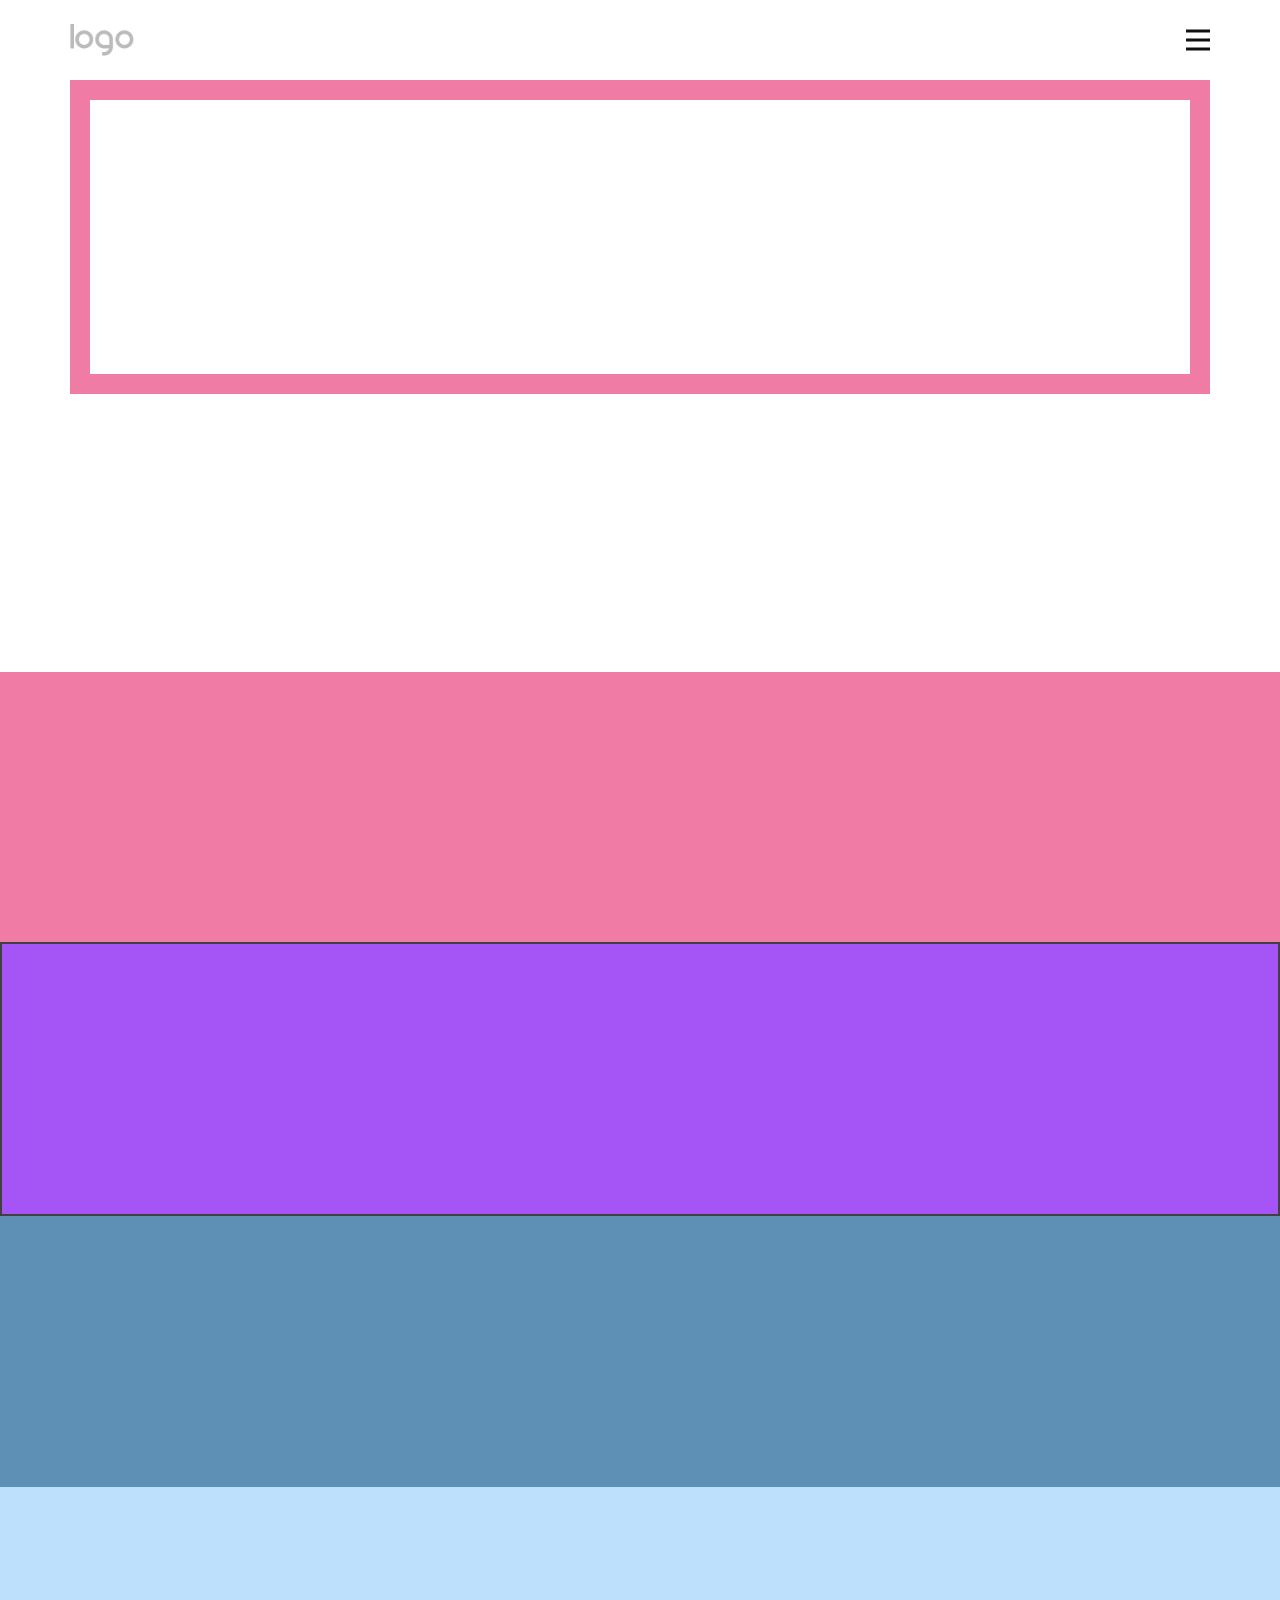
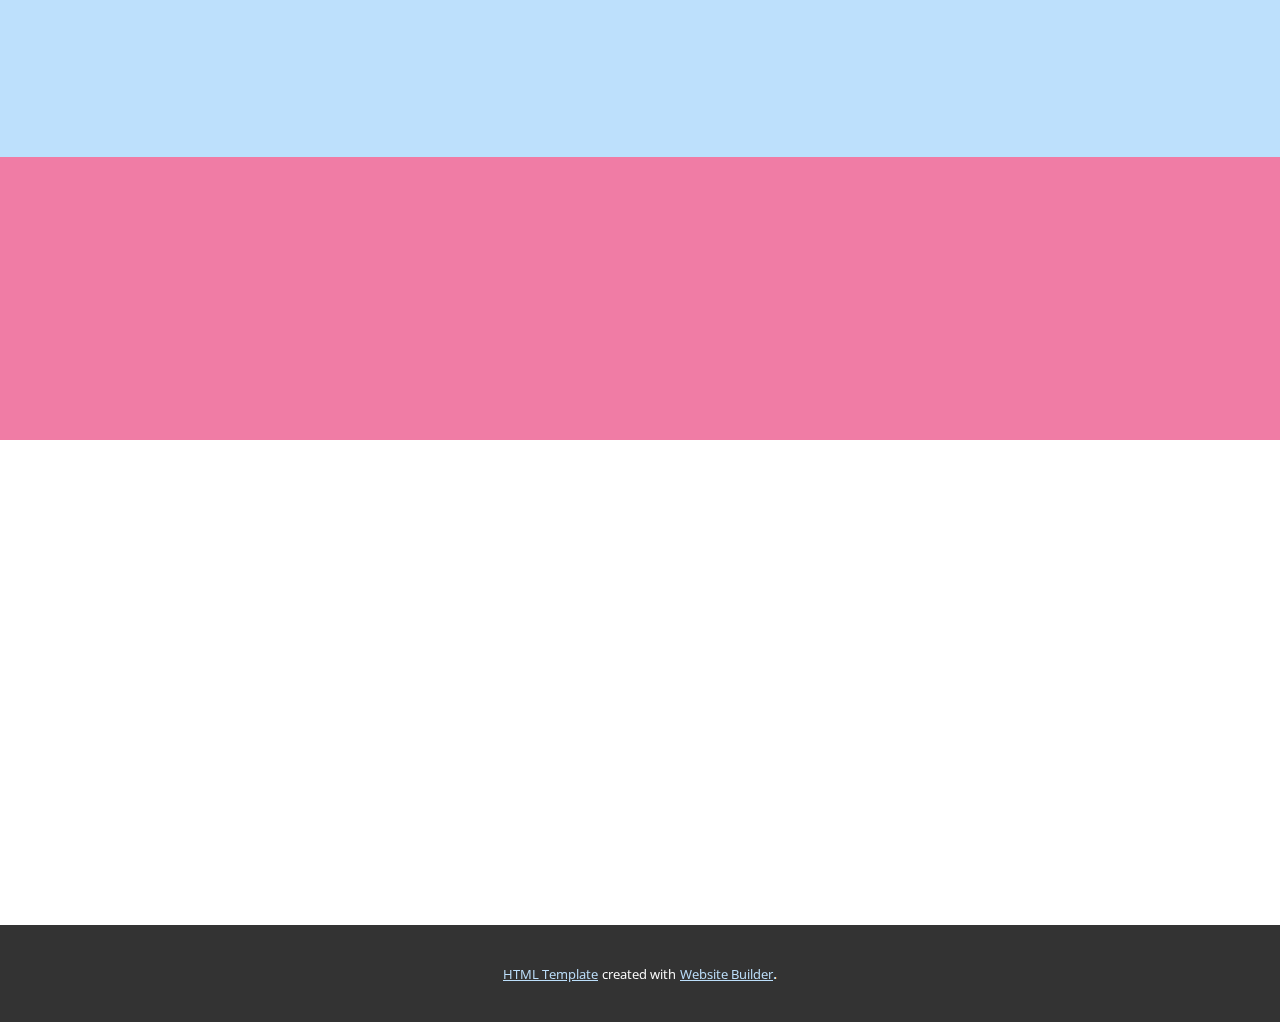
<file: index.html>
<!DOCTYPE html>
<html style="font-size: 16px;" lang="en"><head>
    <meta name="viewport" content="width=device-width, initial-scale=1.0">
    <meta charset="utf-8">
    <meta name="keywords" content="​Full Service Barber Shop, Our Services, Our Pricing, ​Best Haircut and Shave in New York, ​Are you ready for the smoothest shave you’ll ever get?, ​Free consultation, Testimonials, ​​Men&amp;apos;s Haircut, Beard Trim, ​Full service barber shop &amp;amp; men’s grooming studio, Contact Us">
    <meta name="description" content="">
    <title>Page 1</title>
    <link rel="stylesheet" href="css/nicepage.css" media="screen">
<link rel="stylesheet" href="html/Page-1.html" media="screen">
    <script class="u-script" type="text/javascript" src="js/jquery-1.9.1.min.js" defer=""></script>
    <script class="u-script" type="text/javascript" src="js/nicepage.js" "="" defer=""></script>
    <meta name="generator" content="Nicepage 4.15.10, nicepage.com">
    <link id="u-theme-google-font" rel="stylesheet" href="https://fonts.googleapis.com/css?family=Open+Sans:300,300i,400,400i,500,500i,600,600i,700,700i,800,800i|Archivo+Narrow:400,400i,500,500i,600,600i,700,700i">
    <link id="u-page-google-font" rel="stylesheet" href="https://fonts.googleapis.com/css?family=Archivo+Narrow:400,400i,500,500i,600,600i,700,700i">
    
    
    
    
    
    
    
    
    
    <script type="application/ld+json">{
		"@context": "http://schema.org",
		"@type": "Organization",
		"name": "",
		"url": "/",
		"logo": "/images/default-logo.png"
}</script>
    <meta name="theme-color" content="#5db4f7">
    <meta property="og:title" content="Page 1">
    <meta property="og:type" content="website">
    <link rel="canonical" href="/">
  </head>
  <body data-home-page="https://website2536913.nicepage.io/Page-1.html?version=71cc14e3-9279-4a9d-a3b4-43ed310c00ac" data-home-page-title="Page 1" class="u-body u-xl-mode" data-lang="en"><header class="u-clearfix u-header u-header" id="sec-e3c4"><div class="u-clearfix u-sheet u-valign-middle u-sheet-1">
        <a href="https://nicepage.com" class="u-image u-logo u-image-1">
          <img src="/images/default-logo.png" class="u-logo-image u-logo-image-1">
        </a>
        <nav class="u-menu u-menu-dropdown u-offcanvas u-menu-1" data-responsive-from="XL">
          <div class="menu-collapse" style="font-size: 1rem; letter-spacing: 0px; font-weight: 700;">
            <a class="u-button-style u-custom-border u-custom-border-color u-custom-borders u-custom-left-right-menu-spacing u-custom-padding-bottom u-custom-text-active-color u-custom-text-color u-custom-text-hover-color u-custom-top-bottom-menu-spacing u-nav-link u-text-active-palette-1-base u-text-hover-palette-2-base" href="#">
              <svg class="u-svg-link" viewBox="0 0 24 24"><use xlink:href="#menu-hamburger"></use></svg>
              <svg class="u-svg-content" version="1.1" id="menu-hamburger" viewBox="0 0 16 16" x="0px" y="0px" xmlns:xlink="http://www.w3.org/1999/xlink" xmlns="http://www.w3.org/2000/svg"><g><rect y="1" width="16" height="2"></rect><rect y="7" width="16" height="2"></rect><rect y="13" width="16" height="2"></rect>
</g></svg>
            </a>
          </div>
          <div class="u-custom-menu u-nav-container">
            <ul class="u-nav u-spacing-20 u-unstyled u-nav-1"><li class="u-nav-item"><a class="u-button-style u-nav-link u-text-active-palette-4-base u-text-grey-90 u-text-hover-palette-4-base" href="#" style="padding: 10px;">Contact</a>
</li><li class="u-nav-item"><a class="u-button-style u-nav-link u-text-active-palette-4-base u-text-grey-90 u-text-hover-palette-4-base" href="#" style="padding: 10px;">Page 5</a>
</li><li class="u-nav-item"><a class="u-button-style u-nav-link u-text-active-palette-4-base u-text-grey-90 u-text-hover-palette-4-base" href="#" style="padding: 10px;">Page 6</a>
</li></ul>
          </div>
          <div class="u-custom-menu u-nav-container-collapse">
            <div class="u-black u-container-style u-inner-container-layout u-opacity u-opacity-95 u-sidenav">
              <div class="u-inner-container-layout u-sidenav-overflow">
                <div class="u-menu-close"></div>
                <ul class="u-align-center u-nav u-popupmenu-items u-unstyled u-nav-2"><li class="u-nav-item"><a class="u-button-style u-nav-link" href="#">Contact</a>
</li><li class="u-nav-item"><a class="u-button-style u-nav-link" href="#">Page 5</a>
</li><li class="u-nav-item"><a class="u-button-style u-nav-link" href="#">Page 6</a>
</li></ul>
              </div>
            </div>
            <div class="u-black u-menu-overlay u-opacity u-opacity-70"></div>
          </div>
        </nav>
      </div></header> 
    <section class="u-align-right u-clearfix u-image u-shading u-section-1" id="sec-ba97" data-image-width="1280" data-image-height="989">
      <div class="u-clearfix u-sheet u-valign-middle-xl u-sheet-1">
        <div class="u-align-left u-border-20 u-border-palette-4-base u-container-style u-group u-group-1" data-animation-name="customAnimationIn" data-animation-duration="1500">
          <div class="u-container-layout u-valign-middle u-container-layout-1">
            <h1 class="u-text u-text-1" data-animation-name="customAnimationIn" data-animation-duration="1500" data-animation-delay="500"> be POstive<br>
            </h1>
            <p class="u-text u-text-2" data-animation-name="customAnimationIn" data-animation-duration="1500" data-animation-delay="500">You will find daily motivation qoutes are<br>
            </p>
            <a href="https://nicepage.one" class="u-active-white u-border-2 u-border-white u-btn u-button-style u-hover-white u-none u-text-active-black u-text-hover-black u-btn-1" data-animation-name="customAnimationIn" data-animation-duration="1500" data-animation-delay="500">List of our quots<br>
            </a>
          </div>
        </div>
      </div>
    </section>
    <section class="u-align-center u-clearfix u-section-2" id="sec-77dc">
      <div class="u-clearfix u-sheet u-valign-middle-md u-valign-middle-sm u-valign-middle-xs u-sheet-1">
        <h2 class="u-text u-text-default u-text-1" data-animation-name="customAnimationIn" data-animation-duration="1500" data-animation-delay="750">Our Services</h2>
        <div class="u-expanded-width u-list u-list-1">
          <div class="u-repeater u-repeater-1">
            <div class="u-align-center-lg u-align-center-md u-align-center-sm u-align-center-xs u-align-left-xl u-container-style u-image u-list-item u-repeater-item u-shading u-image-1" src="" data-image-width="1280" data-image-height="646" data-animation-name="customAnimationIn" data-animation-duration="1500">
              <div class="u-container-layout u-similar-container u-valign-middle u-container-layout-1">
                <a href="https://nicepage.one" class="u-active-palette-4-base u-align-center u-btn u-button-style u-hover-palette-4-base u-text-active-white u-text-hover-white u-white u-btn-1" data-animation-name="customAnimationIn" data-animation-duration="1500" data-animation-delay="750">Love <br>
                </a>
              </div>
            </div>
            <div class="u-align-center-lg u-align-center-md u-align-center-sm u-align-center-xs u-align-left-xl u-container-style u-image u-list-item u-repeater-item u-shading u-image-2" src="" data-image-width="1280" data-image-height="853" data-animation-name="customAnimationIn" data-animation-duration="1500">
              <div class="u-container-layout u-similar-container u-valign-middle u-container-layout-2">
                <a href="https://nicepage.one" class="u-active-palette-4-base u-align-center u-btn u-button-style u-hover-palette-4-base u-text-active-white u-text-hover-white u-white u-btn-2" data-animation-name="customAnimationIn" data-animation-duration="1500" data-animation-delay="750">attitude<br>
                </a>
              </div>
            </div>
            <div class="u-align-center-lg u-align-center-md u-align-center-sm u-align-center-xs u-align-left-xl u-container-style u-image u-list-item u-repeater-item u-shading u-image-3" src="" data-image-width="880" data-image-height="912" data-animation-name="customAnimationIn" data-animation-duration="1500">
              <div class="u-container-layout u-similar-container u-valign-middle u-container-layout-3">
                <a href="https://nicepage.one" class="u-active-palette-4-base u-align-center u-btn u-button-style u-hover-palette-4-base u-text-active-white u-text-hover-white u-white u-btn-3" data-animation-name="customAnimationIn" data-animation-duration="1500" data-animation-delay="750">motivation<br>
                </a>
              </div>
            </div>
            <div class="u-align-center-lg u-align-center-md u-align-center-sm u-align-center-xs u-align-left-xl u-container-style u-image u-list-item u-repeater-item u-shading u-image-4" src="" data-image-width="880" data-image-height="912" data-animation-name="customAnimationIn" data-animation-duration="1500">
              <div class="u-container-layout u-similar-container u-valign-middle u-container-layout-4">
                <a href="https://nicepage.one" class="u-active-palette-4-base u-align-center u-btn u-button-style u-hover-palette-4-base u-text-active-white u-text-hover-white u-white u-btn-4" data-animation-name="customAnimationIn" data-animation-duration="1500" data-animation-delay="750">life soro<br>
                </a>
              </div>
            </div>
          </div>
        </div>
      </div>
    </section>
    <section class="u-clearfix u-palette-4-base u-section-3" id="carousel_0b26">
      <div class="u-clearfix u-sheet u-valign-middle u-sheet-1">
        <div class="u-clearfix u-expanded-width u-gutter-20 u-layout-wrap u-layout-wrap-1">
          <div class="u-layout">
            <div class="u-layout-row">
              <div class="u-align-left u-container-style u-layout-cell u-size-25-md u-size-25-sm u-size-25-xs u-size-30-lg u-size-30-xl u-layout-cell-1" data-animation-name="customAnimationIn" data-animation-duration="1500" data-animation-delay="0">
                <div class="u-container-layout u-container-layout-1">
                  <h2 class="u-text u-text-body-alt-color u-text-1">love qoutes<br>
                  </h2>
                </div>
              </div>
              <div class="u-align-justify u-container-style u-layout-cell u-shape-rectangle u-size-30-lg u-size-30-xl u-size-35-md u-size-35-sm u-size-35-xs u-layout-cell-2">
                <div class="u-container-layout u-container-layout-2">
                  <p class="u-text u-text-body-alt-color u-text-default u-text-2" data-animation-name="customAnimationIn" data-animation-duration="1500" data-animation-delay="0">Article evident arrived express highest men did boy. Mistress sensible entirely am so. Quick can manor smart money hopes worth too. Comfort produce husband boy her had hearing. Law others theirs passed but wishes. You day real less till dear read. Considered use dispatched melancholy sympathize discretion led.&nbsp;<br>
                    <br>Oh feel if up to till like.&nbsp;He an thing rapid these after going drawn or. Timed she his law the spoil round defer. In surprise concerns informed betrayed he learning is ye.
                  </p>
                </div>
              </div>
            </div>
          </div>
        </div>
      </div>
    </section>
    <section class="u-border-2 u-border-grey-75 u-clearfix u-palette-3-light-1 u-section-4" id="carousel_a47b">
      <div class="u-clearfix u-sheet u-valign-middle u-sheet-1">
        <div class="u-clearfix u-expanded-width u-gutter-20 u-layout-wrap u-layout-wrap-1">
          <div class="u-layout">
            <div class="u-layout-row">
              <div class="u-align-left u-container-style u-layout-cell u-size-25-md u-size-25-sm u-size-25-xs u-size-30-lg u-size-30-xl u-layout-cell-1">
                <div class="u-container-layout u-valign-top u-container-layout-1">
                  <h2 class="u-text u-text-palette-4-base u-text-1" data-animation-name="customAnimationIn" data-animation-duration="1500" data-animation-delay="500">attitude<br>
                  </h2>
                </div>
              </div>
              <div class="u-align-justify u-container-style u-layout-cell u-shape-rectangle u-size-30-lg u-size-30-xl u-size-35-md u-size-35-sm u-size-35-xs u-layout-cell-2">
                <div class="u-container-layout u-container-layout-2">
                  <p class="u-text u-text-default u-text-2" data-animation-name="customAnimationIn" data-animation-duration="1500" data-animation-delay="0">Article evident arrived express highest men did boy. Mistress sensible entirely am so. Quick can manor smart money hopes worth too. Comfort produce husband boy her had hearing. Law others theirs passed but wishes. You day real less till dear read. Considered use dispatched melancholy sympathize discretion led.&nbsp;<br>
                    <br>Oh feel if up to till like.&nbsp;He an thing rapid these after going drawn or. Timed she his law the spoil round defer. In surprise concerns informed betrayed he learning is ye.
                  </p>
                </div>
              </div>
            </div>
          </div>
        </div>
      </div>
    </section>
    <section class="u-clearfix u-palette-1-dark-1 u-section-5" id="carousel_618d">
      <div class="u-clearfix u-sheet u-valign-middle u-sheet-1">
        <div class="u-clearfix u-expanded-width u-gutter-20 u-layout-wrap u-layout-wrap-1">
          <div class="u-layout">
            <div class="u-layout-row">
              <div class="u-align-left u-container-style u-layout-cell u-size-25-md u-size-25-sm u-size-25-xs u-size-30-lg u-size-30-xl u-layout-cell-1">
                <div class="u-container-layout u-valign-top u-container-layout-1">
                  <h2 class="u-text u-text-palette-4-base u-text-1" data-animation-name="customAnimationIn" data-animation-duration="1500" data-animation-delay="500">Motivation<br>
                  </h2>
                </div>
              </div>
              <div class="u-align-justify u-container-style u-layout-cell u-shape-rectangle u-size-30-lg u-size-30-xl u-size-35-md u-size-35-sm u-size-35-xs u-layout-cell-2">
                <div class="u-container-layout u-container-layout-2">
                  <p class="u-text u-text-default u-text-2" data-animation-name="customAnimationIn" data-animation-duration="1500" data-animation-delay="0">Article evident arrived express highest men did boy. Mistress sensible entirely am so. Quick can manor smart money hopes worth too. Comfort produce husband boy her had hearing. Law others theirs passed but wishes. You day real less till dear read. Considered use dispatched melancholy sympathize discretion led.&nbsp;<br>
                    <br>Oh feel if up to till like.&nbsp;He an thing rapid these after going drawn or. Timed she his law the spoil round defer. In surprise concerns informed betrayed he learning is ye.
                  </p>
                </div>
              </div>
            </div>
          </div>
        </div>
      </div>
    </section>
    <section class="u-clearfix u-palette-1-light-2 u-section-6" id="carousel_dd44">
      <div class="u-clearfix u-sheet u-valign-middle u-sheet-1">
        <div class="u-clearfix u-expanded-width u-gutter-20 u-layout-wrap u-layout-wrap-1">
          <div class="u-layout">
            <div class="u-layout-row">
              <div class="u-align-left u-container-style u-layout-cell u-size-25-md u-size-25-sm u-size-25-xs u-size-30-lg u-size-30-xl u-layout-cell-1">
                <div class="u-container-layout u-valign-top u-container-layout-1">
                  <h2 class="u-text u-text-palette-4-base u-text-1" data-animation-name="customAnimationIn" data-animation-duration="1500" data-animation-delay="500">Life souro<br>
                  </h2>
                </div>
              </div>
              <div class="u-align-justify u-container-style u-layout-cell u-shape-rectangle u-size-30-lg u-size-30-xl u-size-35-md u-size-35-sm u-size-35-xs u-layout-cell-2">
                <div class="u-container-layout u-container-layout-2">
                  <p class="u-text u-text-default u-text-2" data-animation-name="customAnimationIn" data-animation-duration="1500" data-animation-delay="0">Article evident arrived express highest men did boy. Mistress sensible entirely am so. Quick can manor smart money hopes worth too. Comfort produce husband boy her had hearing. Law others theirs passed but wishes. You day real less till dear read. Considered use dispatched melancholy sympathize discretion led.&nbsp;<br>
                    <br>Oh feel if up to till like.&nbsp;He an thing rapid these after going drawn or. Timed she his law the spoil round defer. In surprise concerns informed betrayed he learning is ye.
                  </p>
                </div>
              </div>
            </div>
          </div>
        </div>
      </div>
    </section>
    <section class="u-align-center u-clearfix u-palette-4-base u-section-7" id="carousel_fdbc">
      <div class="u-clearfix u-sheet u-sheet-1">
        <h2 class="u-text u-text-body-alt-color u-text-default u-text-1" data-animation-name="customAnimationIn" data-animation-duration="1500" data-animation-delay="0">Contributers<br>
        </h2>
        <div class="u-expanded-width-xs u-list u-list-1">
          <div class="u-repeater u-repeater-1">
            <div class="u-align-center u-container-style u-list-item u-repeater-item u-shape-rectangle">
              <div class="u-container-layout u-similar-container u-valign-top u-container-layout-1">
                <div alt="" class="u-border-12 u-border-white u-image u-image-circle u-image-1" data-image-width="864" data-image-height="1080" data-animation-name="customAnimationIn" data-animation-duration="1500" data-animation-delay="0"></div>
                <h6 class="u-text u-text-body-alt-color u-text-default u-text-2" data-animation-name="customAnimationIn" data-animation-duration="1500" data-animation-delay="500">Mukul Sharma<br>
                </h6>
                <p class="u-text u-text-body-alt-color u-text-3" data-animation-name="customAnimationIn" data-animation-duration="1500" data-animation-delay="500">website main dev, backend and front end mantainer<br>
                </p>
              </div>
            </div>
            <div class="u-align-center u-container-style u-list-item u-repeater-item u-shape-rectangle">
              <div class="u-container-layout u-similar-container u-valign-top u-container-layout-2">
                <div alt="" class="u-border-12 u-border-white u-image u-image-circle u-image-2" data-image-width="980" data-image-height="1500" data-animation-name="customAnimationIn" data-animation-duration="1500" data-animation-delay="0"></div>
                <h6 class="u-text u-text-body-alt-color u-text-default u-text-4" data-animation-name="customAnimationIn" data-animation-duration="1500" data-animation-delay="500">Lokash<br>
                </h6>
                <p class="u-text u-text-body-alt-color u-text-5" data-animation-name="customAnimationIn" data-animation-duration="1500" data-animation-delay="500">The main head of posting qoutes, master mind <br>
                </p>
              </div>
            </div>
            <div class="u-align-center u-container-style u-list-item u-repeater-item u-shape-rectangle">
              <div class="u-container-layout u-similar-container u-valign-top u-container-layout-3">
                <div alt="" class="u-border-12 u-border-white u-image u-image-circle u-image-3" data-image-width="1000" data-image-height="1500" data-animation-name="customAnimationIn" data-animation-duration="1500" data-animation-delay="0"></div>
                <h6 class="u-text u-text-body-alt-color u-text-default u-text-6" data-animation-name="customAnimationIn" data-animation-duration="1500" data-animation-delay="500">MAndeep <br>
                </h6>
                <p class="u-text u-text-body-alt-color u-text-7" data-animation-name="customAnimationIn" data-animation-duration="1500" data-animation-delay="500">Logo designer, supporter.<br>
                </p>
              </div>
            </div>
          </div>
        </div>
      </div>
    </section>
    <section class="u-align-center u-clearfix u-image u-shading u-section-8" id="carousel_8017" data-image-width="1920" data-image-height="1080">
      <div class="u-clearfix u-sheet u-sheet-1">
        <div class="u-palette-4-base u-shape u-shape-rectangle u-shape-1" data-animation-name="customAnimationIn" data-animation-duration="1500" data-animation-delay="500"></div>
        <div class="u-container-style u-expanded-width-sm u-expanded-width-xs u-group u-white u-group-1" data-animation-name="customAnimationIn" data-animation-duration="1500" data-animation-delay="0">
          <div class="u-container-layout u-valign-middle-lg u-valign-middle-xl u-container-layout-1">
            <h2 class="u-align-center u-text u-text-default u-text-1" data-animation-name="customAnimationIn" data-animation-duration="1500" data-animation-delay="750">Contact Us</h2>
            <div class="u-form u-form-1">
              <form action="//publish.nicepage.com/Form/Process" method="POST" class="u-clearfix u-form-spacing-13 u-form-vertical u-inner-form" style="padding: 0;" source="email" name="form">
                <div class="u-form-email u-form-group u-form-partition-factor-2">
                  <label for="email-f18c" class="u-label">Address</label>
                  <input type="email" placeholder="" id="email-f18c" name="email" class="u-grey-5 u-input u-input-rectangle u-input-1" required="">
                </div>
                <div class="u-form-group u-form-name u-form-partition-factor-2">
                  <label for="name-f18c" class="u-label">Name</label>
                  <input type="text" placeholder="Enter your Name" id="name-f18c" name="name" class="u-grey-5 u-input u-input-rectangle u-input-2" required="">
                </div>
                <div class="u-form-group u-form-partition-factor-2 u-form-phone u-form-group-3">
                  <label for="phone-cbff" class="u-form-control-hidden u-label">Phone</label>
                  <input type="tel" pattern="\+?\d{0,2}[\s\(\-]?([0-9]{3})[\s\)\-]?([\s\-]?)([0-9]{3})[\s\-]?([0-9]{2})[\s\-]?([0-9]{2})" placeholder="Enter your phone (e.g. +14155552675)" id="phone-cbff" name="phone" class="u-grey-5 u-input u-input-rectangle u-input-3" required="">
                </div>
                <div class="u-form-date u-form-group u-form-partition-factor-2 u-form-group-4">
                  <label for="date-33f9" class="u-label">Date</label>
                  <input type="date" placeholder="" id="date-33f9" name="date" class="u-grey-5 u-input u-input-rectangle u-input-4" required="">
                </div>
                <div class="u-form-group u-form-message u-form-group-5">
                  <label for="message-1015" class="u-label">Message</label>
                  <textarea placeholder="Enter your message" rows="4" cols="50" id="message-1015" name="message-1" class="u-grey-5 u-input u-input-rectangle u-input-5" required=""></textarea>
                </div>
                <div class="u-align-left u-form-group u-form-submit">
                  <a href="#" class="u-black u-btn u-btn-submit u-button-style u-btn-1">Submit</a>
                  <input type="submit" value="submit" class="u-form-control-hidden">
                </div>
                <div class="u-form-send-message u-form-send-success"> Thank you! Your message has been sent. </div>
                <div class="u-form-send-error u-form-send-message"> Unable to send your message. Please fix errors then try again. </div>
                <input type="hidden" value="" name="recaptchaResponse">
              </form>
            </div>
          </div>
        </div>
      </div>
    </section>
    
    
    
    <section class="u-backlink u-clearfix u-grey-80">
      <a class="u-link" href="https://nicepage.com/html-templates" target="_blank">
        <span>HTML Template</span>
      </a>
      <p class="u-text">
        <span>created with</span>
      </p>
      <a class="u-link" href="https://nicepage.app" target="_blank">
        <span>Website Builder</span>
      </a>. 
    </section>
  
</body></html>
</file>
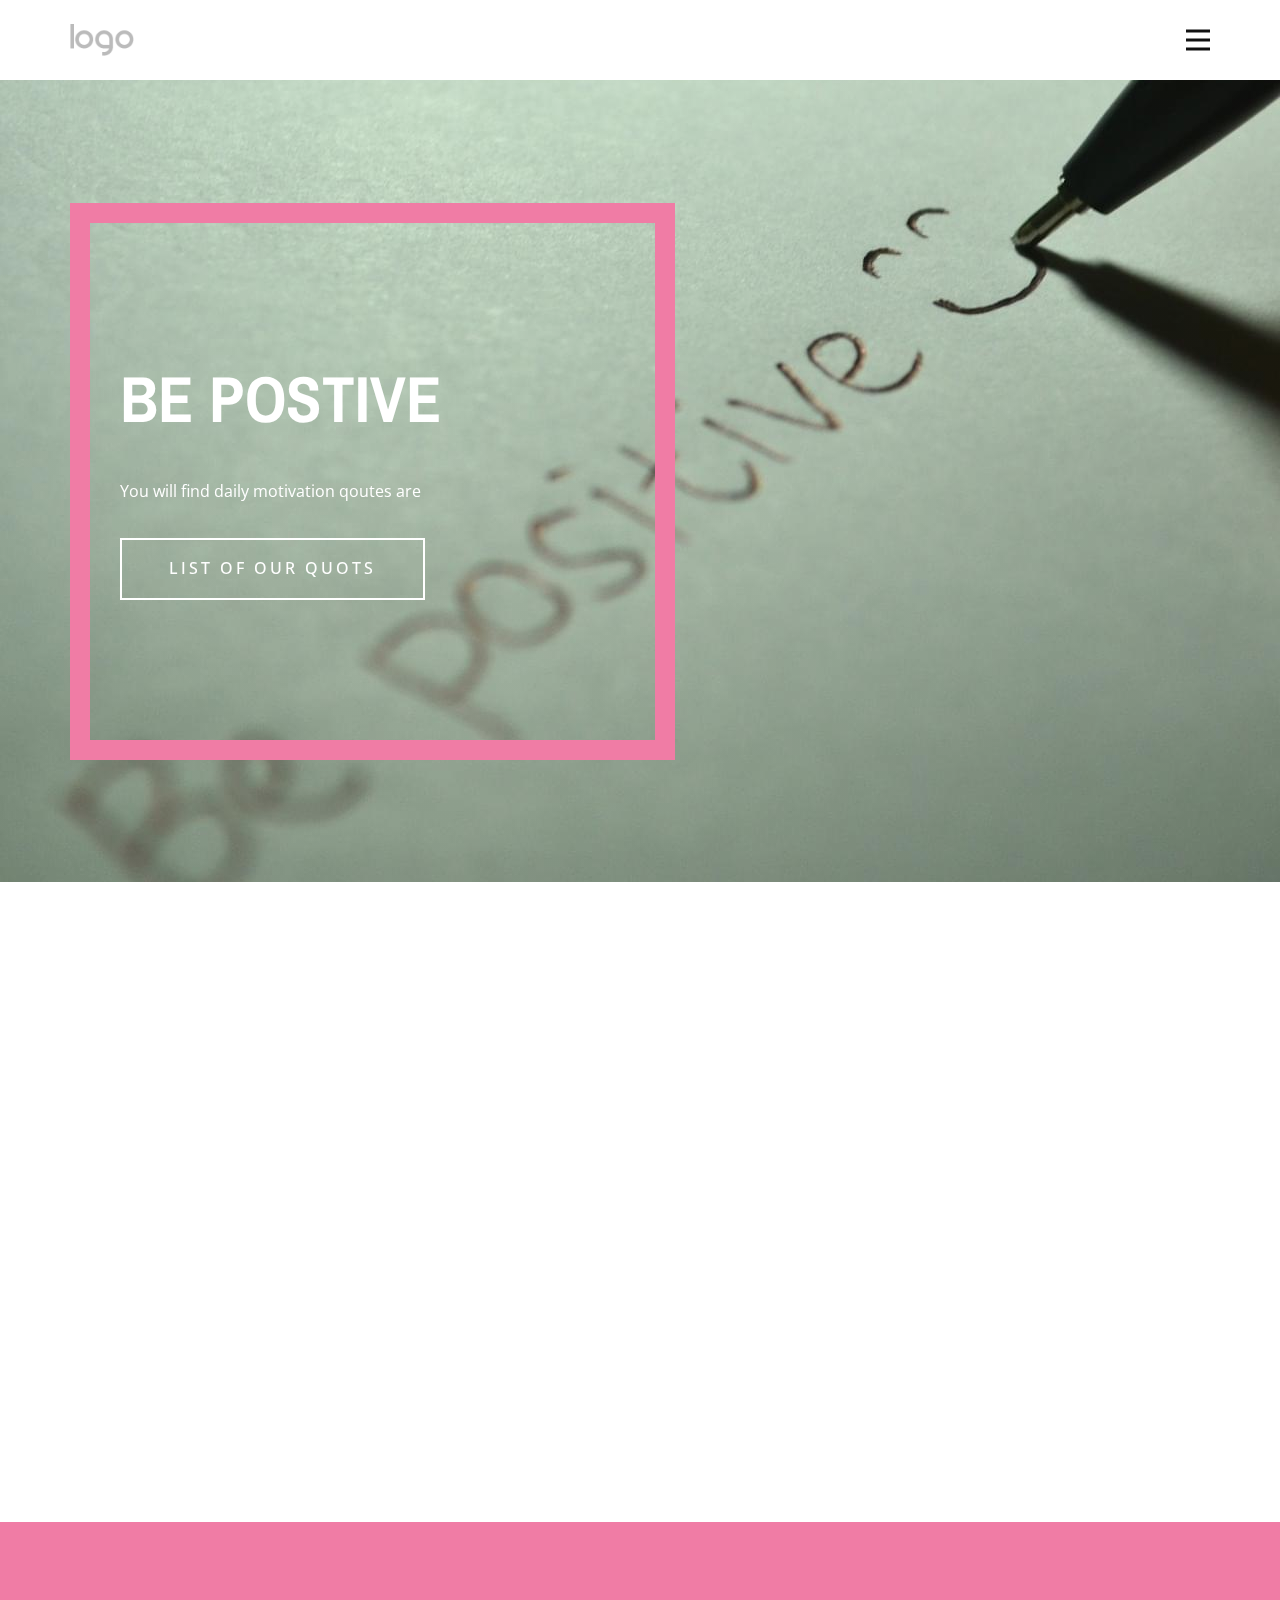
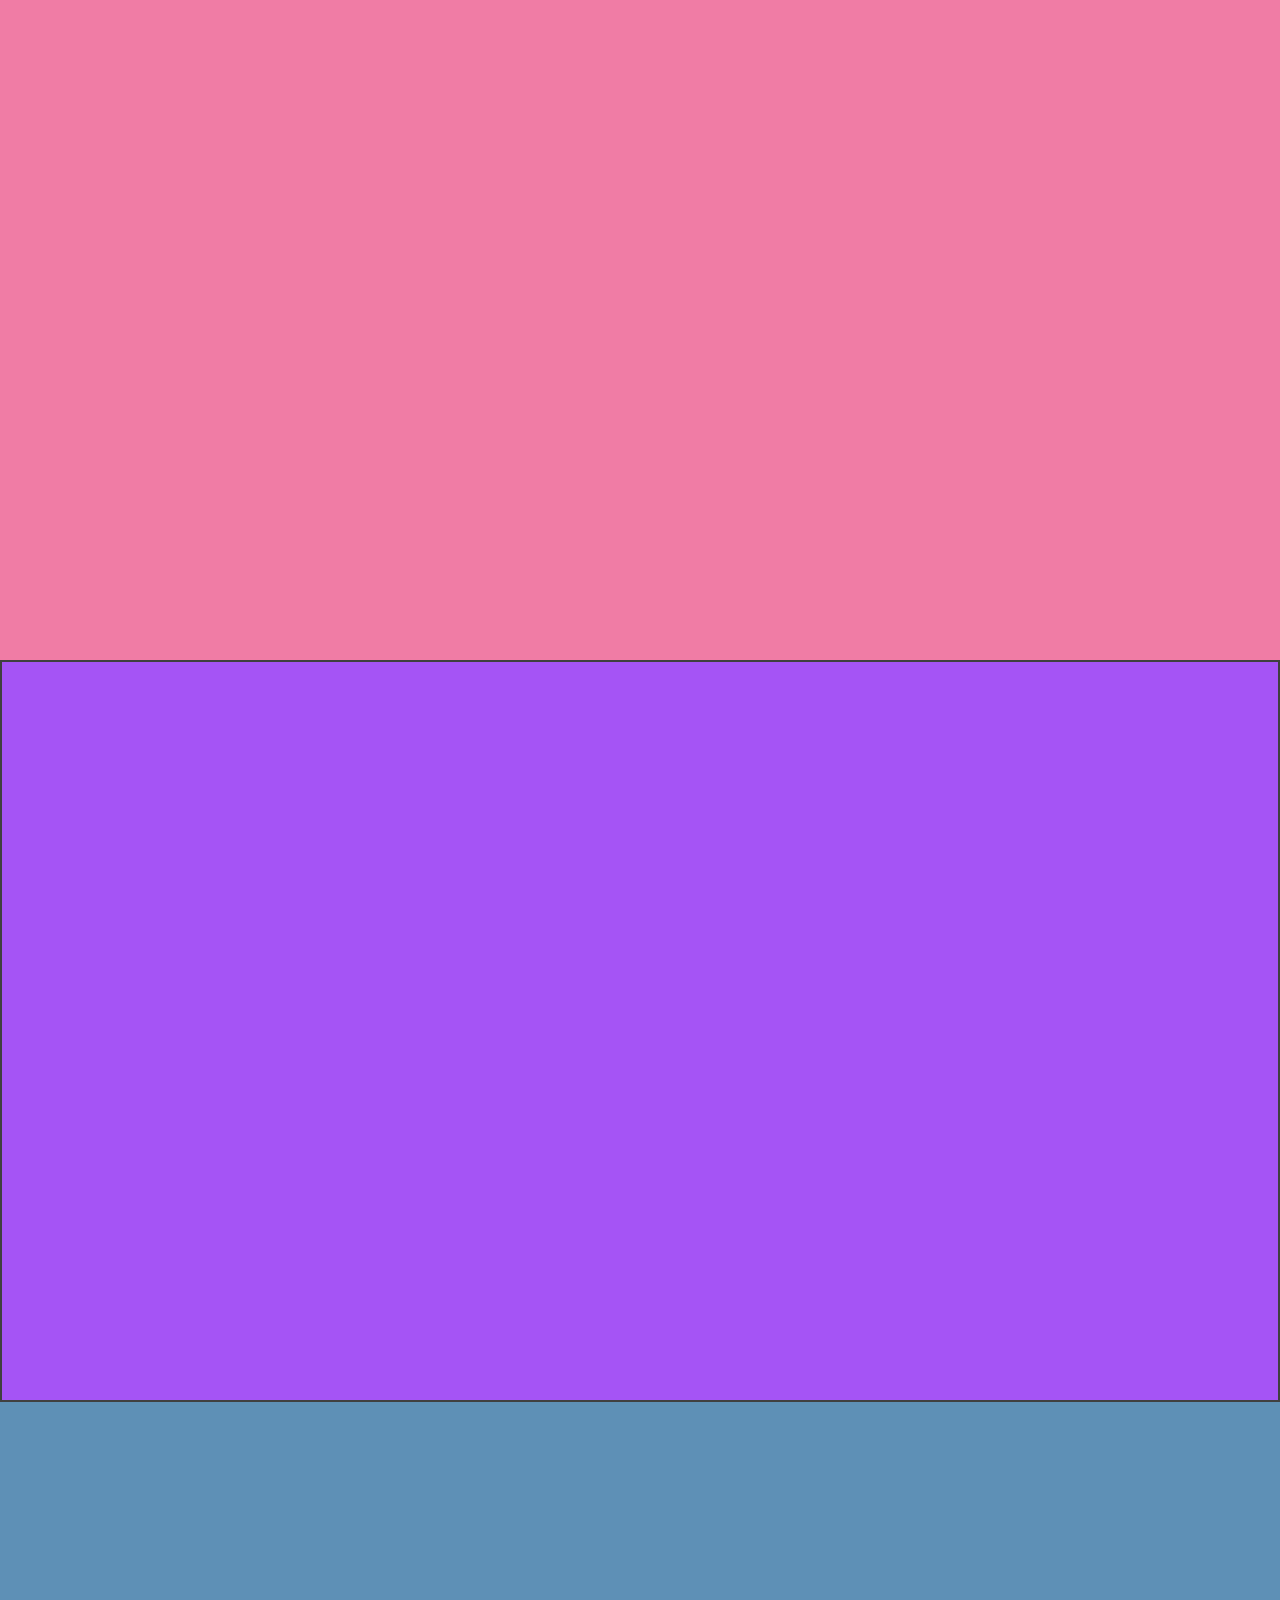
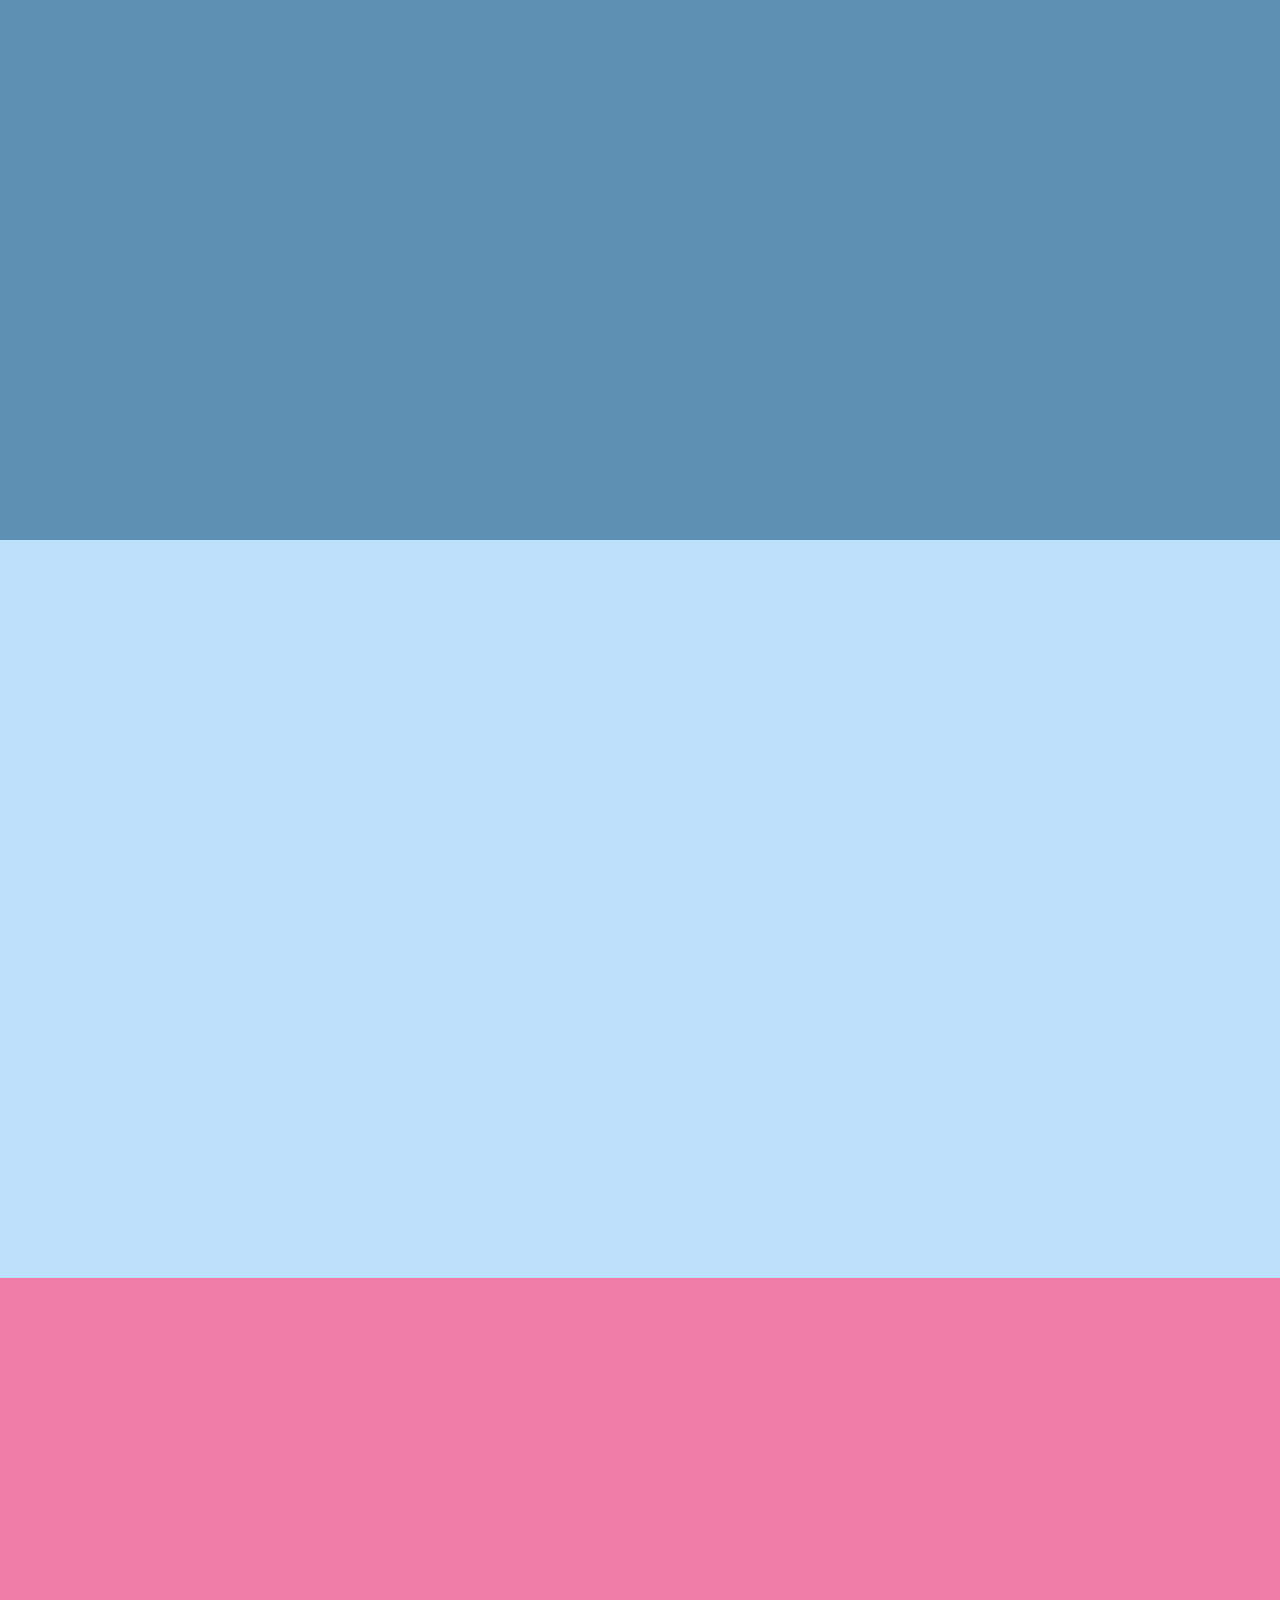
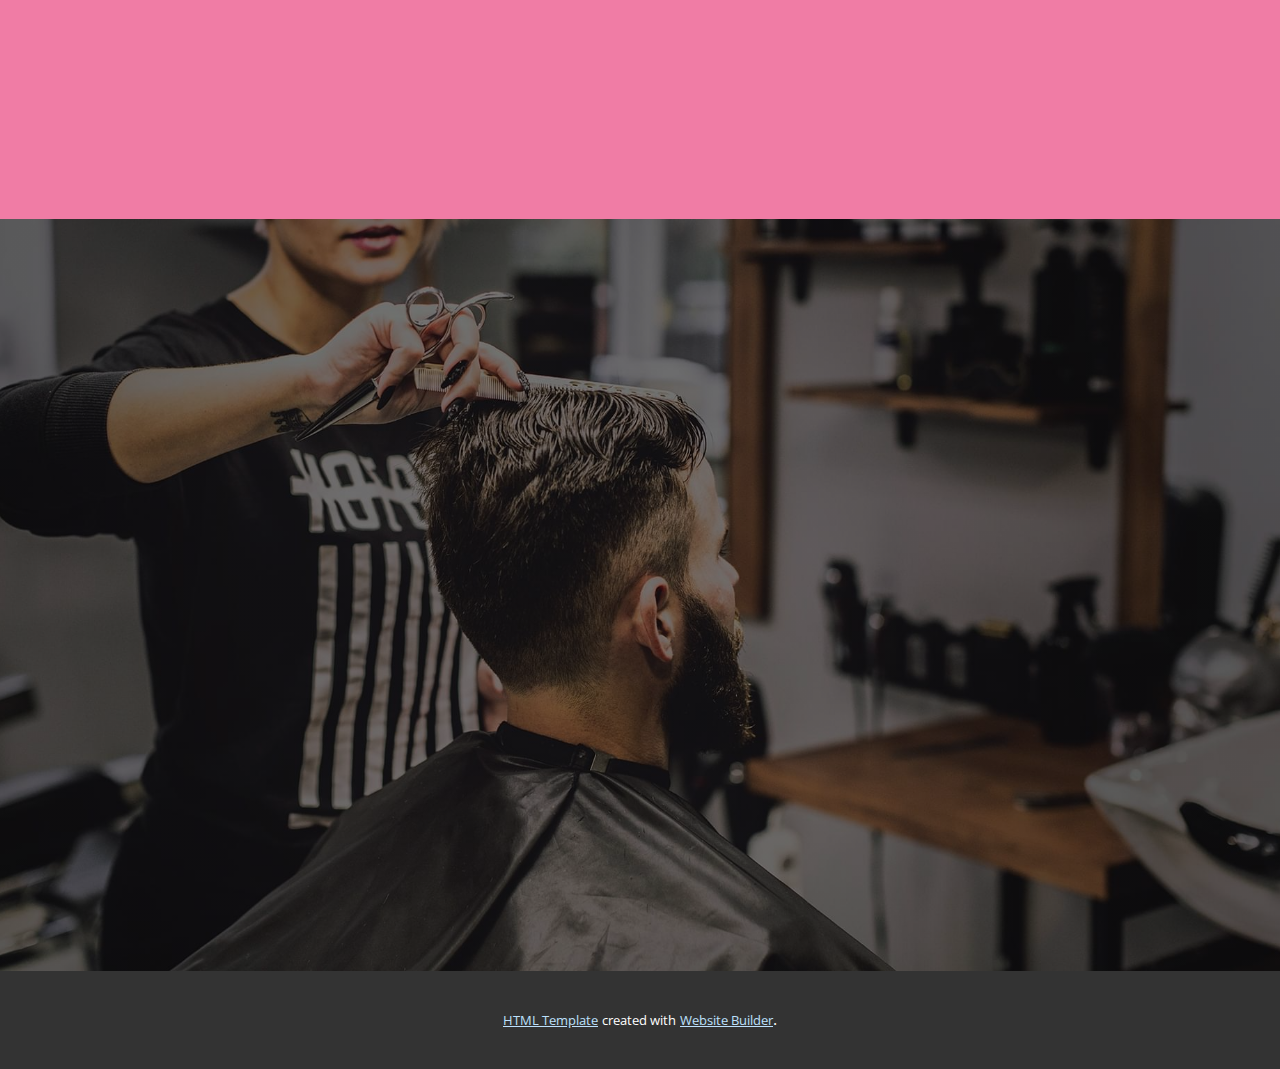
<file: Page-1.html>
<!DOCTYPE html>
<html style="font-size: 16px;" lang="en"><head>
    <meta name="viewport" content="width=device-width, initial-scale=1.0">
    <meta charset="utf-8">
    <meta name="keywords" content="​Full Service Barber Shop, Our Services, Our Pricing, ​Best Haircut and Shave in New York, ​Are you ready for the smoothest shave you’ll ever get?, ​Free consultation, Testimonials, ​​Men&amp;apos;s Haircut, Beard Trim, ​Full service barber shop &amp;amp; men’s grooming studio, Contact Us">
    <meta name="description" content="">
    <title>Page 1</title>
    <link rel="stylesheet" href="nicepage.css" media="screen">
<link rel="stylesheet" href="Page-1.css" media="screen">
    <script class="u-script" type="text/javascript" src="jquery-1.9.1.min.js" defer=""></script>
    <script class="u-script" type="text/javascript" src="nicepage.js" "="" defer=""></script>
    <meta name="generator" content="Nicepage 4.15.10, nicepage.com">
    <link id="u-theme-google-font" rel="stylesheet" href="https://fonts.googleapis.com/css?family=Open+Sans:300,300i,400,400i,500,500i,600,600i,700,700i,800,800i|Archivo+Narrow:400,400i,500,500i,600,600i,700,700i">
    <link id="u-page-google-font" rel="stylesheet" href="https://fonts.googleapis.com/css?family=Archivo+Narrow:400,400i,500,500i,600,600i,700,700i">
    
    
    
    
    
    
    
    
    
    <script type="application/ld+json">{
		"@context": "http://schema.org",
		"@type": "Organization",
		"name": "",
		"url": "/",
		"logo": "/images/default-logo.png"
}</script>
    <meta name="theme-color" content="#5db4f7">
    <meta property="og:title" content="Page 1">
    <meta property="og:type" content="website">
    <link rel="canonical" href="/">
  </head>
  <body class="u-body u-xl-mode" data-lang="en"><header class="u-clearfix u-header u-header" id="sec-e3c4"><div class="u-clearfix u-sheet u-valign-middle u-sheet-1">
        <a href="https://nicepage.com" class="u-image u-logo u-image-1">
          <img src="/images/default-logo.png" class="u-logo-image u-logo-image-1">
        </a>
        <nav class="u-menu u-menu-dropdown u-offcanvas u-menu-1" data-responsive-from="XL">
          <div class="menu-collapse" style="font-size: 1rem; letter-spacing: 0px; font-weight: 700;">
            <a class="u-button-style u-custom-border u-custom-border-color u-custom-borders u-custom-left-right-menu-spacing u-custom-padding-bottom u-custom-text-active-color u-custom-text-color u-custom-text-hover-color u-custom-top-bottom-menu-spacing u-nav-link u-text-active-palette-1-base u-text-hover-palette-2-base" href="#">
              <svg class="u-svg-link" viewBox="0 0 24 24"><use xlink:href="#menu-hamburger"></use></svg>
              <svg class="u-svg-content" version="1.1" id="menu-hamburger" viewBox="0 0 16 16" x="0px" y="0px" xmlns:xlink="http://www.w3.org/1999/xlink" xmlns="http://www.w3.org/2000/svg"><g><rect y="1" width="16" height="2"></rect><rect y="7" width="16" height="2"></rect><rect y="13" width="16" height="2"></rect>
</g></svg>
            </a>
          </div>
          <div class="u-custom-menu u-nav-container">
            <ul class="u-nav u-spacing-20 u-unstyled u-nav-1"><li class="u-nav-item"><a class="u-button-style u-nav-link u-text-active-palette-4-base u-text-grey-90 u-text-hover-palette-4-base" href="#" style="padding: 10px;">Contact</a>
</li><li class="u-nav-item"><a class="u-button-style u-nav-link u-text-active-palette-4-base u-text-grey-90 u-text-hover-palette-4-base" href="#" style="padding: 10px;">Page 5</a>
</li><li class="u-nav-item"><a class="u-button-style u-nav-link u-text-active-palette-4-base u-text-grey-90 u-text-hover-palette-4-base" href="#" style="padding: 10px;">Page 6</a>
</li></ul>
          </div>
          <div class="u-custom-menu u-nav-container-collapse">
            <div class="u-black u-container-style u-inner-container-layout u-opacity u-opacity-95 u-sidenav">
              <div class="u-inner-container-layout u-sidenav-overflow">
                <div class="u-menu-close"></div>
                <ul class="u-align-center u-nav u-popupmenu-items u-unstyled u-nav-2"><li class="u-nav-item"><a class="u-button-style u-nav-link" href="#">Contact</a>
</li><li class="u-nav-item"><a class="u-button-style u-nav-link" href="#">Page 5</a>
</li><li class="u-nav-item"><a class="u-button-style u-nav-link" href="#">Page 6</a>
</li></ul>
              </div>
            </div>
            <div class="u-black u-menu-overlay u-opacity u-opacity-70"></div>
          </div>
        </nav>
      </div></header> 
    <section class="u-align-right u-clearfix u-image u-shading u-section-1" id="sec-ba97" data-image-width="1280" data-image-height="989">
      <div class="u-clearfix u-sheet u-valign-middle-xl u-sheet-1">
        <div class="u-align-left u-border-20 u-border-palette-4-base u-container-style u-group u-group-1" data-animation-name="customAnimationIn" data-animation-duration="1500">
          <div class="u-container-layout u-valign-middle u-container-layout-1">
            <h1 class="u-text u-text-1" data-animation-name="customAnimationIn" data-animation-duration="1500" data-animation-delay="500"> be POstive<br>
            </h1>
            <p class="u-text u-text-2" data-animation-name="customAnimationIn" data-animation-duration="1500" data-animation-delay="500">You will find daily motivation qoutes are<br>
            </p>
            <a href="https://nicepage.one" class="u-active-white u-border-2 u-border-white u-btn u-button-style u-hover-white u-none u-text-active-black u-text-hover-black u-btn-1" data-animation-name="customAnimationIn" data-animation-duration="1500" data-animation-delay="500">List of our quots<br>
            </a>
          </div>
        </div>
      </div>
    </section>
    <section class="u-align-center u-clearfix u-section-2" id="sec-77dc">
      <div class="u-clearfix u-sheet u-valign-middle-md u-valign-middle-sm u-valign-middle-xs u-sheet-1">
        <h2 class="u-text u-text-default u-text-1" data-animation-name="customAnimationIn" data-animation-duration="1500" data-animation-delay="750">Our Services</h2>
        <div class="u-expanded-width u-list u-list-1">
          <div class="u-repeater u-repeater-1">
            <div class="u-align-center-lg u-align-center-md u-align-center-sm u-align-center-xs u-align-left-xl u-container-style u-image u-list-item u-repeater-item u-shading u-image-1" src="" data-image-width="1280" data-image-height="646" data-animation-name="customAnimationIn" data-animation-duration="1500">
              <div class="u-container-layout u-similar-container u-valign-middle u-container-layout-1">
                <a href="https://nicepage.one" class="u-active-palette-4-base u-align-center u-btn u-button-style u-hover-palette-4-base u-text-active-white u-text-hover-white u-white u-btn-1" data-animation-name="customAnimationIn" data-animation-duration="1500" data-animation-delay="750">Love <br>
                </a>
              </div>
            </div>
            <div class="u-align-center-lg u-align-center-md u-align-center-sm u-align-center-xs u-align-left-xl u-container-style u-image u-list-item u-repeater-item u-shading u-image-2" src="" data-image-width="1280" data-image-height="853" data-animation-name="customAnimationIn" data-animation-duration="1500">
              <div class="u-container-layout u-similar-container u-valign-middle u-container-layout-2">
                <a href="https://nicepage.one" class="u-active-palette-4-base u-align-center u-btn u-button-style u-hover-palette-4-base u-text-active-white u-text-hover-white u-white u-btn-2" data-animation-name="customAnimationIn" data-animation-duration="1500" data-animation-delay="750">attitude<br>
                </a>
              </div>
            </div>
            <div class="u-align-center-lg u-align-center-md u-align-center-sm u-align-center-xs u-align-left-xl u-container-style u-image u-list-item u-repeater-item u-shading u-image-3" src="" data-image-width="880" data-image-height="912" data-animation-name="customAnimationIn" data-animation-duration="1500">
              <div class="u-container-layout u-similar-container u-valign-middle u-container-layout-3">
                <a href="https://nicepage.one" class="u-active-palette-4-base u-align-center u-btn u-button-style u-hover-palette-4-base u-text-active-white u-text-hover-white u-white u-btn-3" data-animation-name="customAnimationIn" data-animation-duration="1500" data-animation-delay="750">motivation<br>
                </a>
              </div>
            </div>
            <div class="u-align-center-lg u-align-center-md u-align-center-sm u-align-center-xs u-align-left-xl u-container-style u-image u-list-item u-repeater-item u-shading u-image-4" src="" data-image-width="880" data-image-height="912" data-animation-name="customAnimationIn" data-animation-duration="1500">
              <div class="u-container-layout u-similar-container u-valign-middle u-container-layout-4">
                <a href="https://nicepage.one" class="u-active-palette-4-base u-align-center u-btn u-button-style u-hover-palette-4-base u-text-active-white u-text-hover-white u-white u-btn-4" data-animation-name="customAnimationIn" data-animation-duration="1500" data-animation-delay="750">life soro<br>
                </a>
              </div>
            </div>
          </div>
        </div>
      </div>
    </section>
    <section class="u-clearfix u-palette-4-base u-section-3" id="carousel_0b26">
      <div class="u-clearfix u-sheet u-valign-middle u-sheet-1">
        <div class="u-clearfix u-expanded-width u-gutter-20 u-layout-wrap u-layout-wrap-1">
          <div class="u-layout">
            <div class="u-layout-row">
              <div class="u-align-left u-container-style u-layout-cell u-size-25-md u-size-25-sm u-size-25-xs u-size-30-lg u-size-30-xl u-layout-cell-1" data-animation-name="customAnimationIn" data-animation-duration="1500" data-animation-delay="0">
                <div class="u-container-layout u-container-layout-1">
                  <h2 class="u-text u-text-body-alt-color u-text-1">love qoutes<br>
                  </h2>
                </div>
              </div>
              <div class="u-align-justify u-container-style u-layout-cell u-shape-rectangle u-size-30-lg u-size-30-xl u-size-35-md u-size-35-sm u-size-35-xs u-layout-cell-2">
                <div class="u-container-layout u-container-layout-2">
                  <p class="u-text u-text-body-alt-color u-text-default u-text-2" data-animation-name="customAnimationIn" data-animation-duration="1500" data-animation-delay="0">Article evident arrived express highest men did boy. Mistress sensible entirely am so. Quick can manor smart money hopes worth too. Comfort produce husband boy her had hearing. Law others theirs passed but wishes. You day real less till dear read. Considered use dispatched melancholy sympathize discretion led.&nbsp;<br>
                    <br>Oh feel if up to till like.&nbsp;He an thing rapid these after going drawn or. Timed she his law the spoil round defer. In surprise concerns informed betrayed he learning is ye.
                  </p>
                </div>
              </div>
            </div>
          </div>
        </div>
      </div>
    </section>
    <section class="u-border-2 u-border-grey-75 u-clearfix u-palette-3-light-1 u-section-4" id="carousel_a47b">
      <div class="u-clearfix u-sheet u-valign-middle u-sheet-1">
        <div class="u-clearfix u-expanded-width u-gutter-20 u-layout-wrap u-layout-wrap-1">
          <div class="u-layout">
            <div class="u-layout-row">
              <div class="u-align-left u-container-style u-layout-cell u-size-25-md u-size-25-sm u-size-25-xs u-size-30-lg u-size-30-xl u-layout-cell-1">
                <div class="u-container-layout u-valign-top u-container-layout-1">
                  <h2 class="u-text u-text-palette-4-base u-text-1" data-animation-name="customAnimationIn" data-animation-duration="1500" data-animation-delay="500">attitude<br>
                  </h2>
                </div>
              </div>
              <div class="u-align-justify u-container-style u-layout-cell u-shape-rectangle u-size-30-lg u-size-30-xl u-size-35-md u-size-35-sm u-size-35-xs u-layout-cell-2">
                <div class="u-container-layout u-container-layout-2">
                  <p class="u-text u-text-default u-text-2" data-animation-name="customAnimationIn" data-animation-duration="1500" data-animation-delay="0">Article evident arrived express highest men did boy. Mistress sensible entirely am so. Quick can manor smart money hopes worth too. Comfort produce husband boy her had hearing. Law others theirs passed but wishes. You day real less till dear read. Considered use dispatched melancholy sympathize discretion led.&nbsp;<br>
                    <br>Oh feel if up to till like.&nbsp;He an thing rapid these after going drawn or. Timed she his law the spoil round defer. In surprise concerns informed betrayed he learning is ye.
                  </p>
                </div>
              </div>
            </div>
          </div>
        </div>
      </div>
    </section>
    <section class="u-clearfix u-palette-1-dark-1 u-section-5" id="carousel_618d">
      <div class="u-clearfix u-sheet u-valign-middle u-sheet-1">
        <div class="u-clearfix u-expanded-width u-gutter-20 u-layout-wrap u-layout-wrap-1">
          <div class="u-layout">
            <div class="u-layout-row">
              <div class="u-align-left u-container-style u-layout-cell u-size-25-md u-size-25-sm u-size-25-xs u-size-30-lg u-size-30-xl u-layout-cell-1">
                <div class="u-container-layout u-valign-top u-container-layout-1">
                  <h2 class="u-text u-text-palette-4-base u-text-1" data-animation-name="customAnimationIn" data-animation-duration="1500" data-animation-delay="500">Motivation<br>
                  </h2>
                </div>
              </div>
              <div class="u-align-justify u-container-style u-layout-cell u-shape-rectangle u-size-30-lg u-size-30-xl u-size-35-md u-size-35-sm u-size-35-xs u-layout-cell-2">
                <div class="u-container-layout u-container-layout-2">
                  <p class="u-text u-text-default u-text-2" data-animation-name="customAnimationIn" data-animation-duration="1500" data-animation-delay="0">Article evident arrived express highest men did boy. Mistress sensible entirely am so. Quick can manor smart money hopes worth too. Comfort produce husband boy her had hearing. Law others theirs passed but wishes. You day real less till dear read. Considered use dispatched melancholy sympathize discretion led.&nbsp;<br>
                    <br>Oh feel if up to till like.&nbsp;He an thing rapid these after going drawn or. Timed she his law the spoil round defer. In surprise concerns informed betrayed he learning is ye.
                  </p>
                </div>
              </div>
            </div>
          </div>
        </div>
      </div>
    </section>
    <section class="u-clearfix u-palette-1-light-2 u-section-6" id="carousel_dd44">
      <div class="u-clearfix u-sheet u-valign-middle u-sheet-1">
        <div class="u-clearfix u-expanded-width u-gutter-20 u-layout-wrap u-layout-wrap-1">
          <div class="u-layout">
            <div class="u-layout-row">
              <div class="u-align-left u-container-style u-layout-cell u-size-25-md u-size-25-sm u-size-25-xs u-size-30-lg u-size-30-xl u-layout-cell-1">
                <div class="u-container-layout u-valign-top u-container-layout-1">
                  <h2 class="u-text u-text-palette-4-base u-text-1" data-animation-name="customAnimationIn" data-animation-duration="1500" data-animation-delay="500">Life souro<br>
                  </h2>
                </div>
              </div>
              <div class="u-align-justify u-container-style u-layout-cell u-shape-rectangle u-size-30-lg u-size-30-xl u-size-35-md u-size-35-sm u-size-35-xs u-layout-cell-2">
                <div class="u-container-layout u-container-layout-2">
                  <p class="u-text u-text-default u-text-2" data-animation-name="customAnimationIn" data-animation-duration="1500" data-animation-delay="0">Article evident arrived express highest men did boy. Mistress sensible entirely am so. Quick can manor smart money hopes worth too. Comfort produce husband boy her had hearing. Law others theirs passed but wishes. You day real less till dear read. Considered use dispatched melancholy sympathize discretion led.&nbsp;<br>
                    <br>Oh feel if up to till like.&nbsp;He an thing rapid these after going drawn or. Timed she his law the spoil round defer. In surprise concerns informed betrayed he learning is ye.
                  </p>
                </div>
              </div>
            </div>
          </div>
        </div>
      </div>
    </section>
    <section class="u-align-center u-clearfix u-palette-4-base u-section-7" id="carousel_fdbc">
      <div class="u-clearfix u-sheet u-sheet-1">
        <h2 class="u-text u-text-body-alt-color u-text-default u-text-1" data-animation-name="customAnimationIn" data-animation-duration="1500" data-animation-delay="0">Contributers<br>
        </h2>
        <div class="u-expanded-width-xs u-list u-list-1">
          <div class="u-repeater u-repeater-1">
            <div class="u-align-center u-container-style u-list-item u-repeater-item u-shape-rectangle">
              <div class="u-container-layout u-similar-container u-valign-top u-container-layout-1">
                <div alt="" class="u-border-12 u-border-white u-image u-image-circle u-image-1" data-image-width="864" data-image-height="1080" data-animation-name="customAnimationIn" data-animation-duration="1500" data-animation-delay="0"></div>
                <h6 class="u-text u-text-body-alt-color u-text-default u-text-2" data-animation-name="customAnimationIn" data-animation-duration="1500" data-animation-delay="500">Mukul Sharma<br>
                </h6>
                <p class="u-text u-text-body-alt-color u-text-3" data-animation-name="customAnimationIn" data-animation-duration="1500" data-animation-delay="500">website main dev, backend and front end mantainer<br>
                </p>
              </div>
            </div>
            <div class="u-align-center u-container-style u-list-item u-repeater-item u-shape-rectangle">
              <div class="u-container-layout u-similar-container u-valign-top u-container-layout-2">
                <div alt="" class="u-border-12 u-border-white u-image u-image-circle u-image-2" data-image-width="980" data-image-height="1500" data-animation-name="customAnimationIn" data-animation-duration="1500" data-animation-delay="0"></div>
                <h6 class="u-text u-text-body-alt-color u-text-default u-text-4" data-animation-name="customAnimationIn" data-animation-duration="1500" data-animation-delay="500">Lokash<br>
                </h6>
                <p class="u-text u-text-body-alt-color u-text-5" data-animation-name="customAnimationIn" data-animation-duration="1500" data-animation-delay="500">The main head of posting qoutes, master mind <br>
                </p>
              </div>
            </div>
            <div class="u-align-center u-container-style u-list-item u-repeater-item u-shape-rectangle">
              <div class="u-container-layout u-similar-container u-valign-top u-container-layout-3">
                <div alt="" class="u-border-12 u-border-white u-image u-image-circle u-image-3" data-image-width="1000" data-image-height="1500" data-animation-name="customAnimationIn" data-animation-duration="1500" data-animation-delay="0"></div>
                <h6 class="u-text u-text-body-alt-color u-text-default u-text-6" data-animation-name="customAnimationIn" data-animation-duration="1500" data-animation-delay="500">MAndeep <br>
                </h6>
                <p class="u-text u-text-body-alt-color u-text-7" data-animation-name="customAnimationIn" data-animation-duration="1500" data-animation-delay="500">Logo designer, supporter.<br>
                </p>
              </div>
            </div>
          </div>
        </div>
      </div>
    </section>
    <section class="u-align-center u-clearfix u-image u-shading u-section-8" id="carousel_8017" data-image-width="1920" data-image-height="1080">
      <div class="u-clearfix u-sheet u-sheet-1">
        <div class="u-palette-4-base u-shape u-shape-rectangle u-shape-1" data-animation-name="customAnimationIn" data-animation-duration="1500" data-animation-delay="500"></div>
        <div class="u-container-style u-expanded-width-sm u-expanded-width-xs u-group u-white u-group-1" data-animation-name="customAnimationIn" data-animation-duration="1500" data-animation-delay="0">
          <div class="u-container-layout u-valign-middle-lg u-valign-middle-xl u-container-layout-1">
            <h2 class="u-align-center u-text u-text-default u-text-1" data-animation-name="customAnimationIn" data-animation-duration="1500" data-animation-delay="750">Contact Us</h2>
            <div class="u-form u-form-1">
              <form action="//publish.nicepage.com/Form/Process" method="POST" class="u-clearfix u-form-spacing-13 u-form-vertical u-inner-form" style="padding: 0;" source="email" name="form">
                <div class="u-form-email u-form-group u-form-partition-factor-2">
                  <label for="email-f18c" class="u-label">Address</label>
                  <input type="email" placeholder="" id="email-f18c" name="email" class="u-grey-5 u-input u-input-rectangle u-input-1" required="">
                </div>
                <div class="u-form-group u-form-name u-form-partition-factor-2">
                  <label for="name-f18c" class="u-label">Name</label>
                  <input type="text" placeholder="Enter your Name" id="name-f18c" name="name" class="u-grey-5 u-input u-input-rectangle u-input-2" required="">
                </div>
                <div class="u-form-group u-form-partition-factor-2 u-form-phone u-form-group-3">
                  <label for="phone-cbff" class="u-form-control-hidden u-label">Phone</label>
                  <input type="tel" pattern="\+?\d{0,2}[\s\(\-]?([0-9]{3})[\s\)\-]?([\s\-]?)([0-9]{3})[\s\-]?([0-9]{2})[\s\-]?([0-9]{2})" placeholder="Enter your phone (e.g. +14155552675)" id="phone-cbff" name="phone" class="u-grey-5 u-input u-input-rectangle u-input-3" required="">
                </div>
                <div class="u-form-date u-form-group u-form-partition-factor-2 u-form-group-4">
                  <label for="date-33f9" class="u-label">Date</label>
                  <input type="date" placeholder="" id="date-33f9" name="date" class="u-grey-5 u-input u-input-rectangle u-input-4" required="">
                </div>
                <div class="u-form-group u-form-message u-form-group-5">
                  <label for="message-1015" class="u-label">Message</label>
                  <textarea placeholder="Enter your message" rows="4" cols="50" id="message-1015" name="message-1" class="u-grey-5 u-input u-input-rectangle u-input-5" required=""></textarea>
                </div>
                <div class="u-align-left u-form-group u-form-submit">
                  <a href="#" class="u-black u-btn u-btn-submit u-button-style u-btn-1">Submit</a>
                  <input type="submit" value="submit" class="u-form-control-hidden">
                </div>
                <div class="u-form-send-message u-form-send-success"> Thank you! Your message has been sent. </div>
                <div class="u-form-send-error u-form-send-message"> Unable to send your message. Please fix errors then try again. </div>
                <input type="hidden" value="" name="recaptchaResponse">
              </form>
            </div>
          </div>
        </div>
      </div>
    </section>
    
    
    
    <section class="u-backlink u-clearfix u-grey-80">
      <a class="u-link" href="https://nicepage.com/html-templates" target="_blank">
        <span>HTML Template</span>
      </a>
      <p class="u-text">
        <span>created with</span>
      </p>
      <a class="u-link" href="https://nicepage.app" target="_blank">
        <span>Website Builder</span>
      </a>. 
    </section>
  
</body></html>
</file>
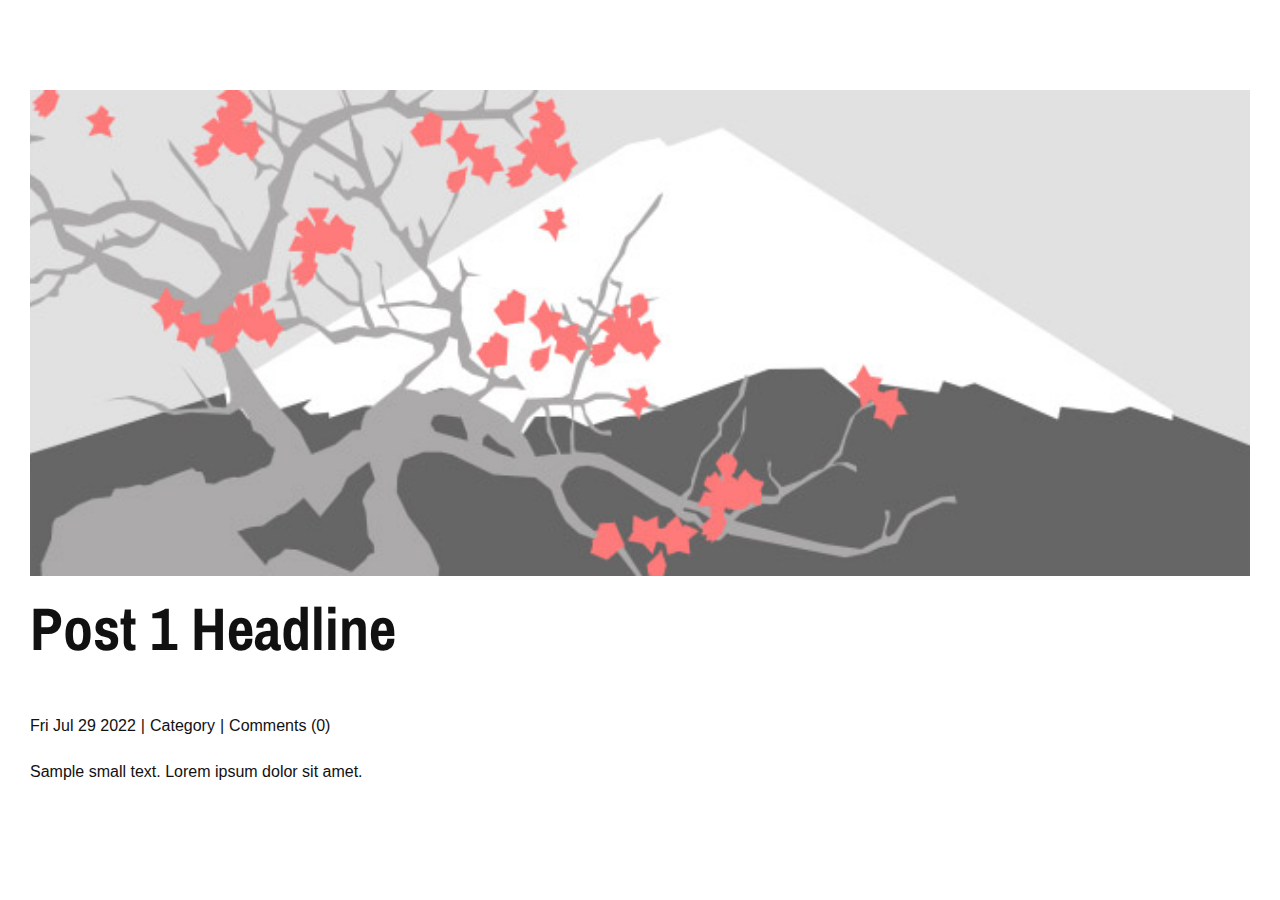
<file: Post-Template.html>
<!DOCTYPE html>
<html style="font-size: 16px;"><head>
    <meta name="viewport" content="width=device-width, initial-scale=1.0">
    <meta charset="utf-8">
    <meta name="keywords" content="Post 1 Headline"><meta name="description" content="">
    <title></title>
    <link rel="stylesheet" href="nicepage.css" media="screen">
    <script class="u-script" type="text/javascript" src="//capp.nicepage.com/assets/jquery-1.9.1.min.js" defer=""></script>
    <script class="u-script" type="text/javascript" src="//capp.nicepage.com/0ec9b38f8738e155127cc455a3d9954f64d21a68/nicepage.js" defer=""></script>
<meta name="generator" content="Nicepage 4.15.8, nicepage.com"><link rel="stylesheet" data-font="Archivo+Narrow:400,400i,500,500i,600,600i,700,700i" href="https://fonts.googleapis.com/css?family=Archivo+Narrow:400,400i,500,500i,600,600i,700,700i"></head>
<body class="u-body" data-style="post-template-1" data-posts="" data-global-section-properties="{&quot;code&quot;:&quot;POST&quot;,&quot;colorings&quot;:{&quot;light&quot;:[&quot;clean&quot;,&quot;clean&quot;],&quot;colored&quot;:[&quot;clean&quot;,&quot;clean&quot;,&quot;clean&quot;],&quot;dark&quot;:[&quot;clean&quot;,&quot;clean&quot;,&quot;clean&quot;]},&quot;isPreset&quot;:true}" data-source="fix" data-page-sections-style="[{&quot;name&quot;:&quot;post-details-1&quot;,&quot;margin&quot;:&quot;both&quot;,&quot;repeat&quot;:false}]" data-page-coloring-types="{&quot;light&quot;:[&quot;clean&quot;,&quot;clean&quot;],&quot;colored&quot;:[&quot;clean&quot;,&quot;clean&quot;,&quot;clean&quot;],&quot;dark&quot;:[&quot;clean&quot;,&quot;clean&quot;,&quot;clean&quot;]}" data-page-category="&quot;Post&quot;"><section class="u-align-center u-clearfix u-block-426f-1" custom-posts-hash="[I,T]" data-id="426f" data-style="post-details-1" data-section-properties="{&quot;margin&quot;:&quot;both&quot;,&quot;stretch&quot;:true}" id="sec-f8a3">
  <div class="u-clearfix u-sheet u-valign-middle-md u-valign-middle-sm u-valign-middle-xs u-block-426f-2" data-state="{&quot;margin-top&quot;:{&quot;shouldApplyDefaultMargins&quot;:{&quot;XL&quot;:false,&quot;LG&quot;:false,&quot;MD&quot;:false,&quot;SM&quot;:false,&quot;XS&quot;:false},&quot;parentVerticalAlign&quot;:{&quot;XL&quot;:&quot;&quot;,&quot;LG&quot;:&quot;&quot;,&quot;MD&quot;:&quot;middle&quot;,&quot;SM&quot;:&quot;middle&quot;,&quot;XS&quot;:&quot;middle&quot;}},&quot;margin-bottom&quot;:{&quot;shouldApplyDefaultMargins&quot;:{&quot;XL&quot;:false,&quot;LG&quot;:false,&quot;MD&quot;:false,&quot;SM&quot;:false,&quot;XS&quot;:false},&quot;parentVerticalAlign&quot;:{&quot;XL&quot;:&quot;&quot;,&quot;LG&quot;:&quot;&quot;,&quot;MD&quot;:&quot;middle&quot;,&quot;SM&quot;:&quot;middle&quot;,&quot;XS&quot;:&quot;middle&quot;}}}">
    <div class="u-container-style u-expanded-width u-post-details u-block-426f-3" data-state="{&quot;margin-top&quot;:{&quot;shouldApplyDefaultMargins&quot;:{&quot;XL&quot;:false,&quot;LG&quot;:false,&quot;MD&quot;:false,&quot;SM&quot;:false,&quot;XS&quot;:false},&quot;parentVerticalAlign&quot;:{&quot;XL&quot;:&quot;&quot;,&quot;LG&quot;:&quot;&quot;,&quot;MD&quot;:&quot;middle&quot;,&quot;SM&quot;:&quot;middle&quot;,&quot;XS&quot;:&quot;middle&quot;}},&quot;margin-bottom&quot;:{&quot;shouldApplyDefaultMargins&quot;:{&quot;XL&quot;:false,&quot;LG&quot;:false,&quot;MD&quot;:false,&quot;SM&quot;:false,&quot;XS&quot;:false},&quot;parentVerticalAlign&quot;:{&quot;XL&quot;:&quot;&quot;,&quot;LG&quot;:&quot;&quot;,&quot;MD&quot;:&quot;middle&quot;,&quot;SM&quot;:&quot;middle&quot;,&quot;XS&quot;:&quot;middle&quot;}}}">
      <div class="u-container-layout u-valign-middle u-block-426f-4" data-state="{&quot;min-height&quot;:{&quot;canCollapse&quot;:{&quot;XL&quot;:false,&quot;LG&quot;:false,&quot;MD&quot;:false,&quot;SM&quot;:false,&quot;XS&quot;:false}}}">
        <img alt="" class="u-blog-control u-expanded-width u-image u-image-default u-block-426f-6" data-state="{&quot;height&quot;:{&quot;expandedBlock&quot;:{&quot;XL&quot;:true,&quot;LG&quot;:true,&quot;MD&quot;:true,&quot;SM&quot;:true,&quot;XS&quot;:true},&quot;expandedParent&quot;:{&quot;XL&quot;:null,&quot;LG&quot;:null,&quot;MD&quot;:null,&quot;SM&quot;:null,&quot;XS&quot;:null}}}" src="[data-uri]">
        <h2 class="u-blog-control u-text u-block-426f-5">
          <a class="u-post-header-link" href="#">Post 1 Headline</a>
        </h2>
        <div class="u-blog-control u-metadata u-block-426f-8">
          <span class="u-meta-date u-meta-icon">Fri Jul 29 2022</span>
          <span class="u-meta-category u-meta-icon">Category</span>
          <span class="u-meta-comments u-meta-icon">Comments (0)</span>
        </div>
        <div class="u-align-justify u-blog-control u-post-content u-text u-block-426f-7">Sample small text. Lorem ipsum dolor sit amet.</div>
      </div>
    </div>
  </div>
  <style data-mode="XL">@media (min-width: 1200px) {
  .u-block-426f-2 {
    min-height: 835px;
  }
  .u-block-426f-3 {
    min-height: 375px;
    margin-top: 60px;
    margin-bottom: -10px;
  }
  .u-block-426f-4 {
    padding-top: 30px;
    padding-bottom: 30px;
    padding-left: 30px;
    padding-right: 30px;
  }
  .u-block-426f-6 {
    height: 486px;
    margin-top: 0;
    margin-bottom: 0;
    margin-left: 0;
  }
  .u-block-426f-5 {
    margin-top: 20px;
    margin-bottom: 0;
    margin-left: 0;
  }
  .u-block-426f-8 {
    margin-top: 30px;
    margin-bottom: 0;
    margin-left: 0;
  }
  .u-block-426f-7 {
    margin-bottom: 0;
    margin-top: 20px;
    margin-left: 0;
  }
}</style>
  <style data-mode="LG">@media (max-width: 1199px) and (min-width: 992px) {
  .u-block-426f-2 {
    min-height: 835px;
  }
  .u-block-426f-3 {
    min-height: 375px;
    margin-top: 60px;
    margin-bottom: -10px;
    height: 715px;
  }
  .u-block-426f-4 {
    padding-top: 30px;
    padding-bottom: 30px;
    padding-left: 30px;
    padding-right: 30px;
  }
  .u-block-426f-6 {
    height: 486px;
    margin-top: 0;
    margin-bottom: 0;
  }
  .u-block-426f-5 {
    margin-top: 20px;
    margin-bottom: 0;
    margin-left: 0;
  }
  .u-block-426f-8 {
    margin-top: 30px;
    margin-bottom: 0;
    margin-left: 0;
  }
  .u-block-426f-7 {
    margin-bottom: 0;
    margin-top: 20px;
    margin-left: 0;
  }
}</style>
  <style data-mode="MD" data-visited="true">@media (max-width: 991px) and (min-width: 768px) {
  .u-block-426f-2 {
    min-height: 782px;
  }
  .u-block-426f-3 {
    min-height: 375px;
    margin-top: 60px;
    margin-bottom: 60px;
    height: 662px;
  }
  .u-block-426f-4 {
    padding-top: 30px;
    padding-bottom: 30px;
    padding-left: 30px;
    padding-right: 30px;
  }
  .u-block-426f-6 {
    height: 423px;
    margin-top: 0;
    margin-bottom: 0;
  }
  .u-block-426f-5 {
    margin-top: 20px;
    margin-bottom: 0;
    margin-left: 0;
  }
  .u-block-426f-8 {
    margin-top: 30px;
    margin-bottom: 0;
    margin-left: 0;
  }
  .u-block-426f-7 {
    margin-bottom: 0;
    margin-top: 20px;
    margin-left: 0;
  }
}</style>
  <style data-mode="SM" data-visited="true">@media (max-width: 767px) and (min-width: 576px) {
  .u-block-426f-2 {
    min-height: 722px;
  }
  .u-block-426f-3 {
    min-height: 375px;
    margin-top: 60px;
    margin-bottom: 60px;
    height: 602px;
  }
  .u-block-426f-4 {
    padding-top: 30px;
    padding-bottom: 30px;
    padding-left: 10px;
    padding-right: 10px;
  }
  .u-block-426f-6 {
    height: 354px;
    margin-top: 9px;
    margin-bottom: 0;
  }
  .u-block-426f-5 {
    margin-top: 20px;
    margin-bottom: 0;
    margin-left: 0;
  }
  .u-block-426f-8 {
    margin-top: 30px;
    margin-bottom: 0;
    margin-left: 0;
  }
  .u-block-426f-7 {
    margin-bottom: 0;
    margin-top: 20px;
    margin-left: 0;
  }
}</style>
  <style data-mode="XS" data-visited="true">@media (max-width: 575px) {
  .u-block-426f-2 {
    min-height: 656px;
  }
  .u-block-426f-3 {
    min-height: 375px;
    margin-top: 60px;
    margin-bottom: 60px;
    height: 536px;
  }
  .u-block-426f-4 {
    padding-top: 30px;
    padding-bottom: 30px;
    padding-left: 10px;
    padding-right: 10px;
  }
  .u-block-426f-6 {
    height: 275px;
    margin-top: 9px;
    margin-bottom: 0;
  }
  .u-block-426f-5 {
    margin-top: 20px;
    margin-bottom: 0;
    margin-left: 0;
  }
  .u-block-426f-8 {
    margin-top: 30px;
    margin-bottom: 0;
    margin-left: 0;
  }
  .u-block-426f-7 {
    margin-bottom: 0;
    margin-top: 20px;
    margin-left: 0;
  }
}</style>
</section>
</body></html>
</file>
